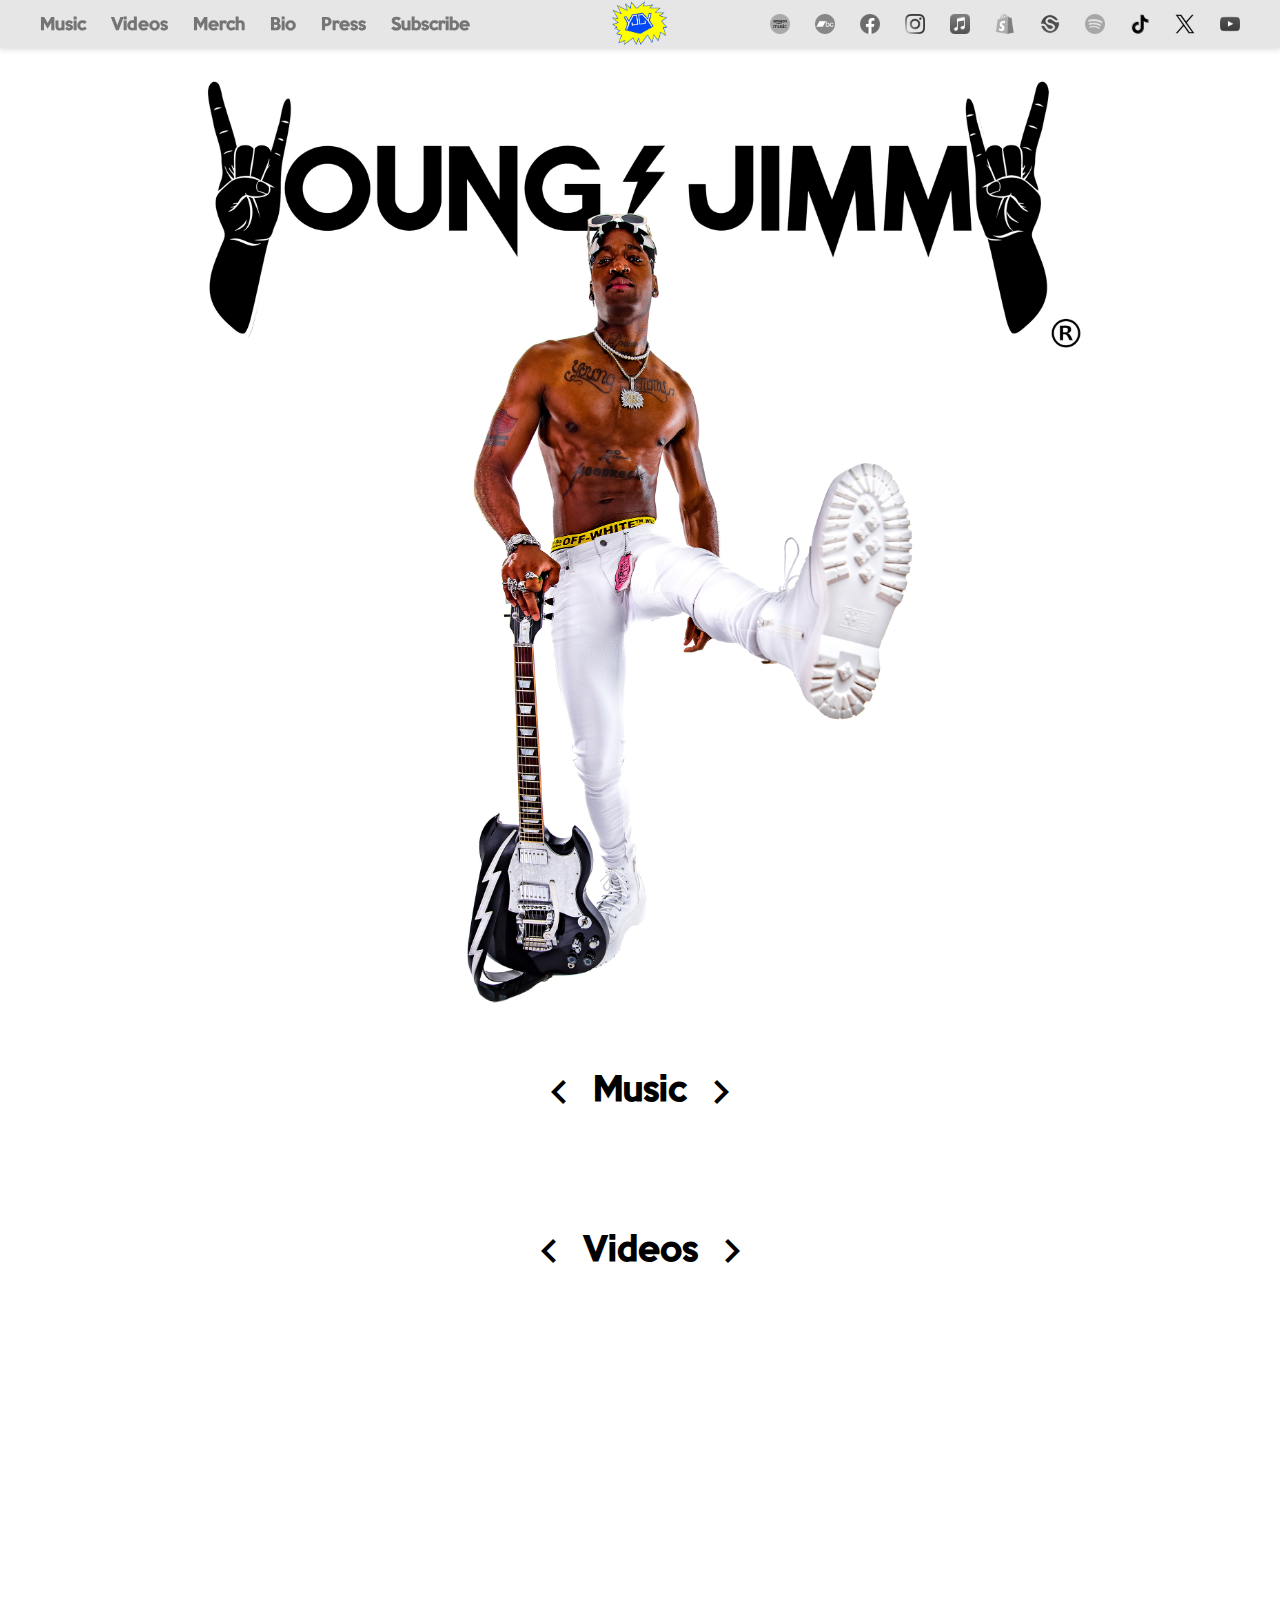
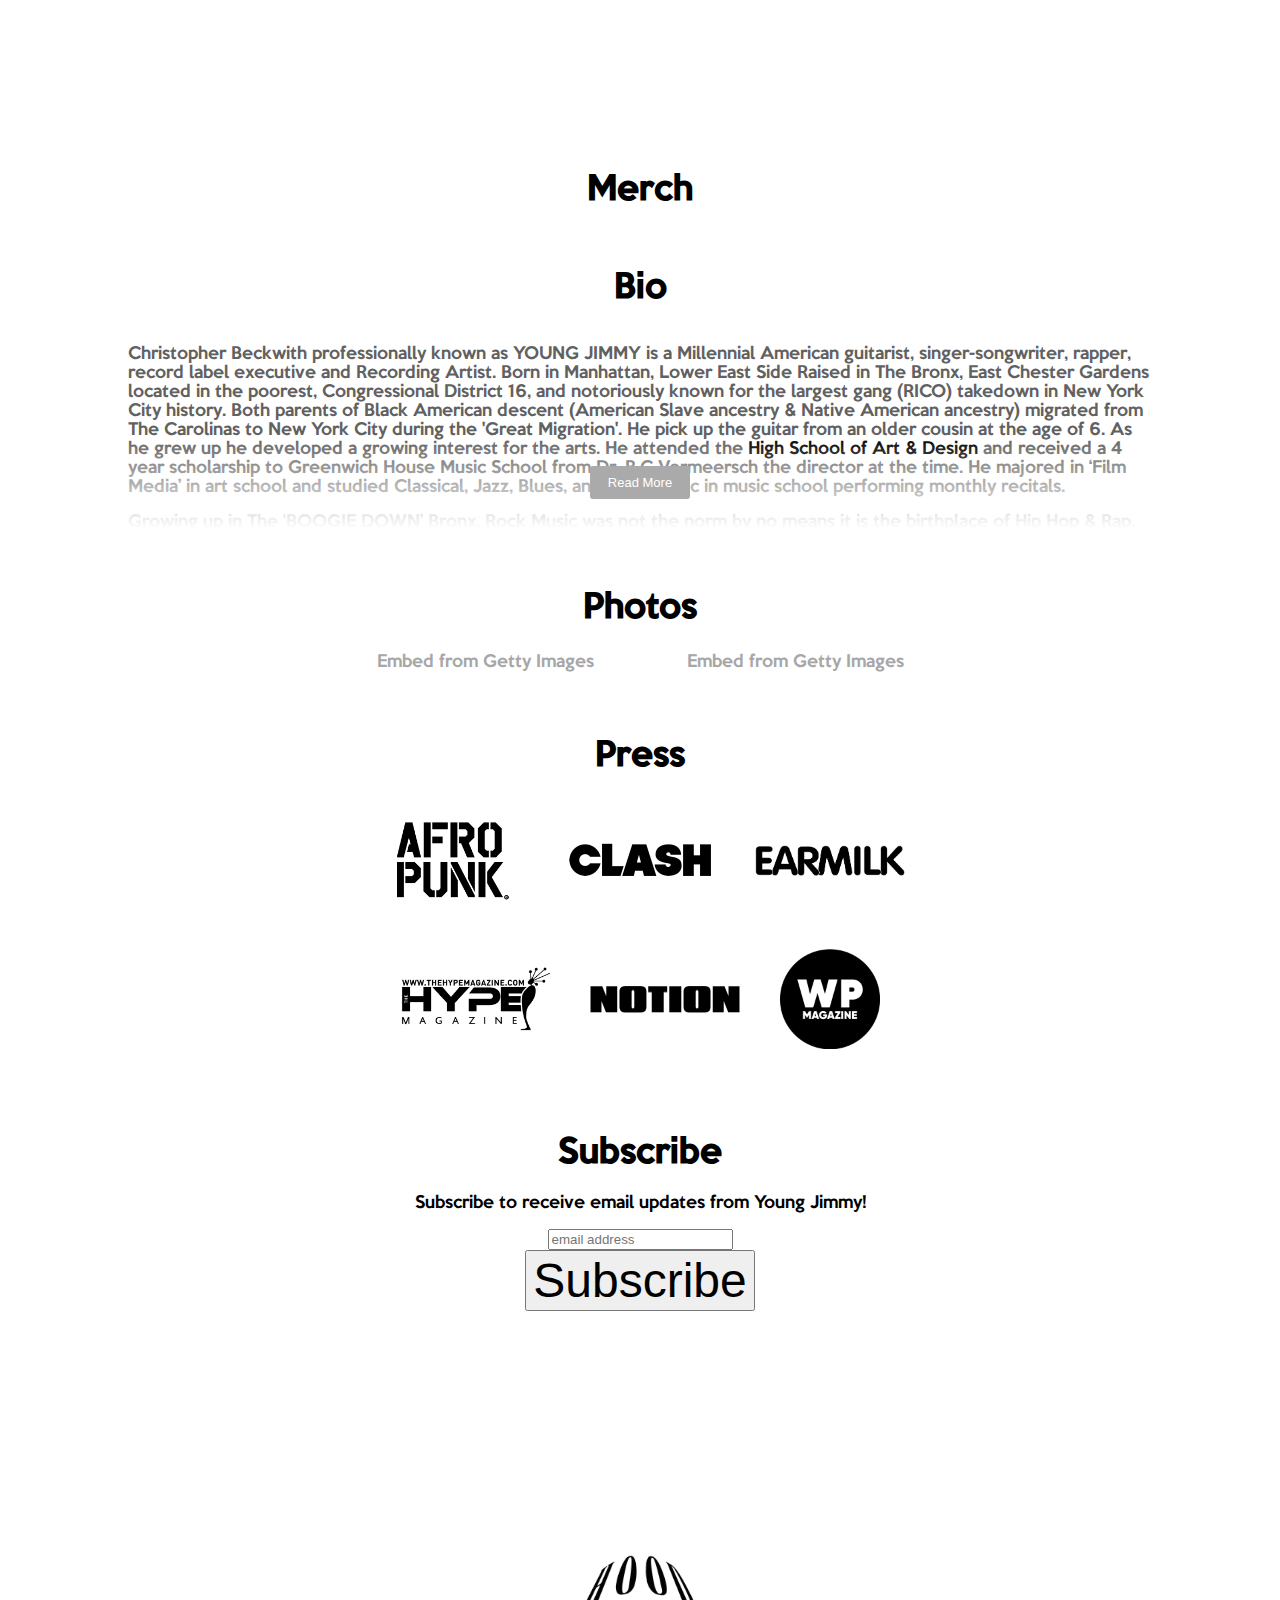
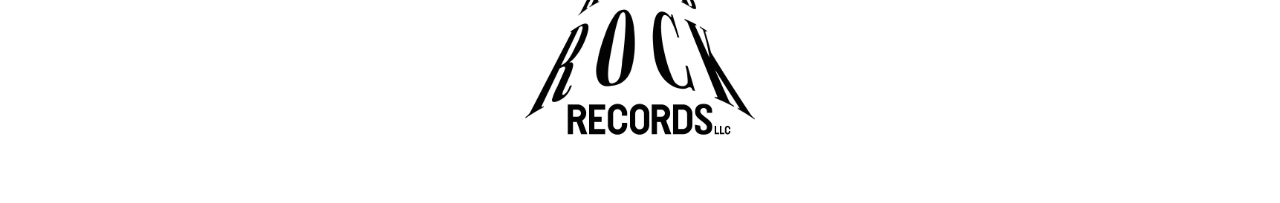
<file: index.html>
<!DOCTYPE html>
<html lang="en-US">

<head>
  <meta charset="utf-8" />
  <meta name="viewport" content="width=device-width, initial-scale=1.0" />
  <title>YOUNG JIMMY</title>
  <meta itemprop="inLanguage" content="en" />
  <link rel="icon" type="image/png" href="images/favicon_32x32.png" />
  <link href="https://fonts.googleapis.com/icon?family=Material+Icons" rel="stylesheet" />
  <meta name="description"
    content="YOUNG JIMMY is a Contemporary ‘HOOD ROCK’ Recording Artist based in New York City. Debut Studio Album Rockett 88 (Deluxe) will be available on all streaming platforms 05.12.2023." />
  <meta name="twitter:card"
    value="YOUNG JIMMY is a Contemporary ‘HOOD ROCK’ Recording Artist based in New York City. Debut Studio Album Rockett 88 (Deluxe) will be available on all streaming platforms 05.12.2023." />
  <meta name="twitter:description"
    value="YOUNG JIMMY is a Contemporary ‘HOOD ROCK’ Recording Artist based in New York City. Debut Studio Album Rockett 88 (Deluxe) will be available on all streaming platforms 05.12.2023." />
  <meta name="twitter:site" value="@youngjimster" />
  <meta name="twitter:creator" value="@youngjimster" />
  <meta name="twitter:image" content="https://youngjimmy.com/images/young_jimmy_120x120.png" />
  <meta property="og:title" content="youngjimmy.com" />
  <meta property="og:site_name" content="Young Jimmy" />
  <meta property="og:type" content="article" />
  <meta property="og:url" content="https://youngjimmy.com/" />
  <meta property="og:image" content="https://youngjimmy.com/images/young_jimmy_og.png" />
  <meta property="og:description"
    content="YOUNG JIMMY is a Contemporary ‘HOOD ROCK’ Recording Artist based in New York City. Debut Studio Album Rockett 88 (Deluxe) will be available on all streaming platforms 05.12.2023." />
  <meta property="og:locale" content="en_US" />
  <meta name="google-site-verification" content="HjEzail2LNsSfUYg7TUYqVyzk3pWM09-7rATLnYbzZo" />
  <meta property="fb:admins" content="706807023" />
  <link href="https://fonts.googleapis.com/css?family=Lato:300,400,700|Open+Sans:300,400,700" rel="stylesheet"
    type="text/css" />
  <link rel="stylesheet" type="text/css" href="style.css?version=20230324" />
  <link href="//cdn-images.mailchimp.com/embedcode/horizontal-slim-10_7.css" rel="stylesheet" type="text/css">

  <!-- Pop-up form  -->
  <script id="mcjs">!function (c, h, i, m, p) { m = c.createElement(h), p = c.getElementsByTagName(h)[0], m.async = 1, m.src = i, p.parentNode.insertBefore(m, p) }(document, "script", "https://chimpstatic.com/mcjs-connected/js/users/1ad75f3869a9601822ab119d3/7a19ba1c464bbd4cf29fa3ccc.js");
  </script>

  <!-- Google tag (gtag.js) -->
  <script async src="https://www.googletagmanager.com/gtag/js?id=G-6TBV65BYES"></script>
  <script>
    window.dataLayer = window.dataLayer || [];
    function gtag() { dataLayer.push(arguments); }
    gtag('js', new Date());
    gtag('config', 'G-6TBV65BYES');
  </script>
</head>

<body class="bg_black">
  <div id="nav">
    <a href="/"><img id="young_jimmy_logo" src="images/logo_yjjy_3.png" /></a>
  </div>
  <div id="social_links">
    <a href="https://www.amazon.com/music/player/artists/B00A9DGDUE/young-jimmy"><img class="social_link"
        src="images/logo_amazon_music.png" alt="amazon music" title="Amazon Music" /></a>
    <a href="https://youngjimmy.bandcamp.com/"><img class="social_link" src="images/logo_bandcamp.png" alt="bandcamp"
        title="Bandcamp" /></a>
    <a href="https://www.facebook.com/YoungJimmy.band"><img class="social_link" src="images/logo_facebook.png"
        alt="facebook" title="Facebook" /></a>
    <a href="https://instagram.com/youngjimster"><img class="social_link" src="images/logo_instagram.png"
        alt="instagram" title="Instagram" /></a>
    <a href="https://music.apple.com/us/artist/young-jimmy/579723816"><img class="social_link"
        src="images/logo_itunes.png" alt="Apple Music" title="Apple Music" /></a>
    <a href="https://hood-rock-records.myshopify.com/"><img class=" social_link" src="images/logo_shopify.png"
        alt="Shopify" title="Shopify" /></a>
    <a href="https://www.songkick.com/artists/3082506-young-jimmy/gigography"><img class="social_link"
        src="images/logo_songkick.png" alt="songkick" title="Songkick" /></a>
    <a href="https://artists.spotify.com/c/artist/4OkaIOFd0Jel60XKiZaSiz/profile/overview"><img class=" social_link"
        src="images/logo_spotify.png" alt="Spotify" title="Spotify" /></a>
    <a href="https://www.tiktok.com/@hoodrockrecords"><img class="social_link" src="images/logo_tiktok.png" alt="tiktok"
        title="TikTok" /></a>
    <a href="https://twitter.com/youngjimster"><img class="social_link" src="images/logo_x.png" alt="x" title="X" /></a>
    <a href="https://www.youtube.com/channel/UCCxw7b-bE1p9Xfp2v2jRp7Q"><img class="social_link"
        src="images/logo_youtube.png" alt="youtube" title="YouTube" /></a>
  </div>

  <div id="menu">
    <ul>
      <li class="link link_music">Music</li>
      <li class="link link_videos">Videos</li>
      <li class="link link_merch">Merch</li>
      <li class="link link_bio">Bio</li>
      <li class="link link_press">Press</li>
      <li class="link link_subscribe">Subscribe</li>
    </ul>
  </div>

  <div id="menu_pulldown"><i class="material-icons">menu</i></div>
  <div id="menu_panel">
    <div class="menu_item link link_music">
      <span class="material-icons">library_music</span>
      <span class="title">music</span>
    </div>
    <div class="menu_item link link_videos">
      <span class="material-icons">local_movies</span>
      <span class="title">videos</span>
    </div>
    <div class="menu_item link link_merch">
      <i class="material-icons">shopping_cart</i></a>
      <span class="title">merch</span>
    </div>
    <div class="menu_item link link_bio">
      <span class="material-icons">perm_identity</span>
      <span class="title">bio</span>
    </div>
    <div class="menu_item link link_press">
      <span class="material-icons">newspaper</span>
      <span class="title">press</span>
    </div>
    <div class="menu_item link link_subscribe">
      <i class="material-icons">email</i></a>
      <span class="title">subscribe</span>
    </div>
    <div class="menu_item" style="text-align: center">
      <a href="https://www.amazon.com/music/player/artists/B00A9DGDUE/young-jimmy"><img class="social_link"
          src="images/logo_amazon_music.png" alt="amazon music" title="Amazon Music" /></a>
      <a href="https://youngjimmy.bandcamp.com/"><img class="social_link" src="images/logo_bandcamp.png" alt="bandcamp"
          title="Bandcamp" /></a>
      <a href="https://www.facebook.com/YoungJimmy.band"><img class="social_link" src="images/logo_facebook.png"
          alt="facebook" title="Facebook" /></a>
    </div>
    <div class="menu_item" style="text-align: center">
      <a href="https://instagram.com/youngjimster/"><img class="social_link" src="images/logo_instagram.png"
          alt="instagram" title="Instagram" /></a>
      <a href="https://music.apple.com/us/artist/young-jimmy/579723816"><img class="social_link"
          src="images/logo_itunes.png" alt="Apple Music" title="Apple Music" /></a>
      <a href="https://hood-rock-records.myshopify.com/"><img class=" social_link" src="images/logo_shopify.png"
          alt="Shopify" title="Shopify" /></a>
    </div>
    <div class="menu_item" style="text-align: center">
      <a href="https://www.songkick.com/artists/3082506-young-jimmy/gigography"><img class="social_link"
          src="images/logo_songkick.png" alt="songkick" title="Songkick" /></a>
      <a href="https://artists.spotify.com/c/artist/4OkaIOFd0Jel60XKiZaSiz/profile/overview"><img class=" social_link"
          src="images/logo_spotify.png" alt="Spotify" title="Spotify" /></a>
      <a href="https://www.tiktok.com/@hoodrockrecords"><img class="social_link" src="images/logo_tiktok.png"
          alt="tiktok" title="TikTok" /></a>
    </div>
    <div class="menu_item" style="text-align: center">
      <a href="https://twitter.com/youngjimster"><img class="social_link" src="images/logo_x.png" alt="twitter"
          title="X" /></a>
      <a href="https://www.youtube.com/channel/UCCxw7b-bE1p9Xfp2v2jRp7Q"><img class="social_link"
          src="images/logo_youtube.png" alt="youtube" title="YouTube" /></a>
    </div>
  </div>

  <div class="row" style="margin-top: 80px;">
    <a href='https://music.apple.com/us/artist/young-jimmy/579723816'><img id="main_img" class='big_img'
        src='images/yj_main_9.jpg' /></a>
  </div>

  <h1 id="music"><span id="button_album_previous" class="button material-icons">navigate_before</span> Music <span
      id="button_album_next" class="button material-icons">navigate_next</span></h1>
  <div class="row" style="flex-wrap: wrap">
    <div class="box" id="album"></div>
  </div>

  <h1 id="videos"><span id="button_video_previous" class="button material-icons">navigate_before</span> Videos <span
      id="button_video_next" class="button material-icons">navigate_next</span></h1>
  <div class="row">
    <iframe id="video" class='youtube_iframe video_main' src='https://www.youtube.com/embed/tcNazqG77xA' frameborder='0'
      webkitallowfullscreen mozallowfullscreen allowfullscreen></iframe>
  </div>

  <h1 id="merch"><a href="https://hood-rock-records.myshopify.com/">Merch</a></h1>
  <div id="div_merch">
    <div id='collection-component-1676138676332'></div>
  </div>

  <h1 id="bio">Bio</h1>
  <div id="div_bio">
    <p>
      Christopher Beckwith professionally known as YOUNG JIMMY is a Millennial American guitarist, singer-songwriter,
      rapper, record label executive and Recording Artist.
      Born in Manhattan, Lower East Side Raised in The Bronx, East Chester Gardens located in the poorest, Congressional
      District 16, and notoriously known for the largest gang (RICO) takedown in New York City history.
      Both parents of Black American descent (American Slave ancestry & Native American ancestry) migrated from The
      Carolinas to New York City during the 'Great Migration'.
      He pick up the guitar from an older cousin at the age of 6.
      As he grew up he developed a growing interest for the arts.
      He attended the <a href="https://public.fotki.com/tads39/yearbooks/2006-ad-yearbook/2006-yearbook-011.html">High
        School of Art &amp; Design</a> and received a 4 year scholarship to Greenwich House Music School from Dr. B.C
      Vermeersch the director at the time.
      He majored in ‘Film Media’ in art school and studied Classical, Jazz, Blues, and Rock music in music school
      performing monthly recitals.
    </p>

    <p>
      Growing up in The ‘BOOGIE DOWN’ Bronx, Rock Music was not the norm by no means it is the birthplace of Hip Hop &
      Rap.
      YOUNG JIMMY was the juxtaposition to an environment dominated by Hip Hop, gangs, guns, violence, and Building
      fires.
      Raised by a single mother in public housing with three siblings, his stepfather was Hip Hop Legend, and Rock &amp;
      Roll Hall of Famer Grand Master Mele Mel who helped nurture his musical ambitions.
      Introduced Young Jimmy to the music industry and he accompanied Mele Mel on a few sold-out shows as a backing
      guitarist.
      Young Jimmy describes his style of music as HOOD ROCK, Rock Music from the Hood (alternative Rock sub-genre) it is
      described by him as “The opposite of Suburban Rock”.
    </p>
    <p>
      YOUNG JIMMY has shared the stage and recorded with (as a backing guitarist and solo artist) Kendrick Lamar,
      Freddie Gibbs, Big Krit, Saul Williams, Talib Kweli & Michelle Williams, Grand Master Mele Mel, Kam Franklin,
      Kendra Foster, Smoke Dza, Res, Ces Cru, Tanya Morgan, Lil Debbie, The Antidote, Ms. Boogie, Caviliar, Doodlebug of
      Digable Planets, Sankofa, Tamar Kali, Game Rebellion, and many others.
    </p>
    <p>
      The Afro-Punk documentary by filmmaker James Spooner best describes the 'Black Rocker' experience.
      Black people created rock music in the early 1950s.
      For the last 50 years, the genre has been dominated and appropriated by white people mainly, white men.
      Here are excerpts from Jack Hamilton's book <a
        href="https://www.amazon.com/Just-around-Midnight-Racial-Imagination/dp/0674416597">'Just Around Midnight'</a>,
      which speaks to the plight of the 'Black
      Rocker.'
    </p>
    <div class="quote">
      "Being a white man had become preconditioned for making "real" rock music. No black-derived musical form in
      American history has more assiduously moved to erase and blockade participation than rock music. Which brings us
      to the third, and by far most common, way that the "whitening" of rock and roll music has been discussed, Simply
      not at all."
    </div>
    <p>
      YOUNG JIMMY's Debut Studio Album 'Rockett 88' is OUT NOW! on all streaming platforms. His Anticipated 'Rockett 88
      (Deluxe)' Album is available now via HOOD ROCK RECORDS (RIAA). Vinyl Records Coming Soon includes a “HEAVY. (Feat.
      Kim Franklin) Extended Version (bonus track). Listeners can dive into his 'raw' unfiltered "HOOD ROCK" fusion
      sound. His perspective will force listeners to confront the stark reality of these unprecedented times in American
      History and Music.
    </p>
    <div id="read_more">
      <div id="button_read_more">Read More</div>
    </div>
  </div>

  <h1 id="photos">Photos</h1>
  <div class="photos">
    <div class="photo">
      <a id='-Jx9TK8mQiViWEoaPJJ09g' class='gie-single' href='http://www.gettyimages.com/detail/973030364'
        target='_blank'
        style='color:#a7a7a7;text-decoration:none;font-weight:normal !important;border:none;display:inline-block;'>Embed
        from Getty Images</a>
      <script>window.gie = window.gie || function (c) { (gie.q = gie.q || []).push(c) }; gie(function () { gie.widgets.load({ id: '-Jx9TK8mQiViWEoaPJJ09g', sig: 'pDVubQ2Rs4XKtHxpIQJaYa7ll6fsaW2xQjfpCQJSJig=', w: '594px', h: '396px', items: '973030364', caption: true, tld: 'com', is360: false }) });</script>
    </div>
    <div class="photo">
      <a id='CGFseB68Q65KDMLmRbreUA' class='gie-single' href='http://www.gettyimages.com/detail/973030416'
        target='_blank'
        style='color:#a7a7a7;text-decoration:none;font-weight:normal !important;border:none;display:inline-block;'>Embed
        from Getty Images</a>
      <script>window.gie = window.gie || function (c) { (gie.q = gie.q || []).push(c) }; gie(function () { gie.widgets.load({ id: 'CGFseB68Q65KDMLmRbreUA', sig: 'lsRBt-Ftftbmq71EFqFEjh7cgLJ5l4LNUrfGZ-l-2DA=', w: '594px', h: '394px', items: '973030416', caption: true, tld: 'com', is360: false }) });</script>
    </div>
    <script src='//embed-cdn.gettyimages.com/widgets.js' charset='utf-8' async></script>
  </div>
  <h1 id="press">Press</h1>
  <div id="div_press" class="press_logos">
    <div class="press_logo">
      <a href="https://afropunk.com/2014/10/new-music-unreleased-sankofa-album-to-my-chagrin-featuring-young-jimmy/"><img
          src="images/logo_afropunk.png" alt="AFROPUNK" title="AFROPUNK" /></a>
    </div>
    <div class="press_logo">
      <a href="https://www.clashmusic.com/news/young-jimmy-bites-back-with-deluxe-single-pull-up-to-the-party/"><img
          src="images/logo_clash.png" alt="Clash Music" title="Clash" /></a>
    </div>
    <div class="press_logo">
      <a href="https://earmilk.com/2023/03/25/young-jimmy-drops-playful-yet-vulnerable-track-sweet-maria/"><img
          src="images/logo_earmilk.png" alt="EARMILK" title="EARMILK" /></a>
    </div>
    <div class="press_logo">
      <a href="https://www.thehypemagazine.com/2021/05/a-review-of-young-jimmys-debut-album-rockett-88/"><img
          src="images/logo_hype.png" alt="Hype" title="The Hype Magazine" /></a>
    </div>
    <div class="press_logo">
      <a href="https://notion.online/come-as-you-are-by-young-jimmy/"><img src="images/logo_notion.png" alt="Notion"
          title="Notion" /></a>
    </div>
    <div class="press_logo">
      <a href="https://www.wordplaymagazine.com/blog-1/2023/1/7/young-jimmy-pull-up-to-the-party-single"><img
          src="images/logo_wordplay.png" alt="Wordplay" title="Wordplay Magazine" /></a>
    </div>
  </div>



  <h1 id="subscribe">Subscribe</h1>
  <div id="div_subscribe">
    <p>Subscribe to receive email updates from Young Jimmy!</p>
    <div id="mc_embed_signup">
      <form action="https://youngjimmy.us2.list-manage.com/subscribe/post?u=1ad75f3869a9601822ab119d3&amp;id=3d5a6fdf79"
        method="post" id="mc-embedded-subscribe-form" name="mc-embedded-subscribe-form" class="validate" target="_blank"
        novalidate>
        <div id="mc_embed_signup_scroll">
          <input type="email" value="" name="EMAIL" class="email" id="mce-EMAIL" placeholder="email address" required>
          <!-- real people should not fill this in and expect good things - do not remove this or risk form bot signups-->
          <div style="position: absolute; left: -5000px;" aria-hidden="true"><input type="text"
              name="b_1ad75f3869a9601822ab119d3_3d5a6fdf79" tabindex="-1" value=""></div>
          <div class="clear"><input type="submit" value="Subscribe" name="subscribe" id="mc-embedded-subscribe"
              class="button"></div>
        </div>
      </form>
    </div>
  </div>

  <div id="footer">
    <iframe style="border-radius:12px"
      src="https://open.spotify.com/embed/album/6QdzEB6uzxmmjzBAdwLDTW?utm_source=generator" width="100%" height="152"
      frameBorder="0" allowfullscreen=""
      allow="autoplay; clipboard-write; encrypted-media; fullscreen; picture-in-picture" loading="lazy"></iframe>
    <br /><br />
    <!-- 
    <div id="twitter">
      <a class="twitter-timeline" data-height="400" data-theme="dark"
        href="https://twitter.com/youngjimster?ref_src=twsrc%5Etfw">Tweets
        by youngjimster</a>
      <script async src="https://platform.twitter.com/widgets.js" charset="utf-8"></script>
    </div>
    <br /><br />
  -->
    <a href="https://www.hoodrockrecord.com/"><img id="logo_hood_rock" src="images/logo_hood_rock_records_black.png"
        alt="Hood Rock Records" /></a>
  </div>
  <span id="siteseal" style="display: none;">
    <script async type="text/javascript"
      src="https://seal.godaddy.com/getSeal?sealID=hB9W0fszz0CmpZJF55AS5Anxc76TPk3C9YRWGjASPSMhpl6saISwslo39qxG">
      </script>
  </span>
  <script src="https://code.jquery.com/jquery-3.7.1.min.js"
    integrity="sha256-/JqT3SQfawRcv/BIHPThkBvs0OEvtFFmqPF/lYI/Cxo=" crossorigin="anonymous"></script>
  <script src="code.js?version=20240801"></script>
  <script src="shopify.js?version=20210302"></script>

  <link rel="preload" href="images/album_cover_rockett_88_new.jpg" as="image" />
  <link rel="preload" href="images/album_cover_rockett_88.jpg" as="image" />
  <link rel="preload" href="images/album_cover_beast_mode.jpg" as="image" />
  <link rel="preload" href="images/album_cover_yy.jpg" as="image" />
  <link rel="preload" href="images/album_cover_pull_up_to_the_party.jpg" as="image" />
  <link rel="preload" href="images/album_cover_sweet_maria.jpg" as="image" />
  <link rel="preload" href="images/album_cover_come_as_you_are.jpg" as="image" />
</body>

</html>
</file>
<file: style.css>
@font-face {
  font-family: "Ave Fedan";
  src: url(fonts/ave_fedan.ttf) format("truetype");
}

@font-face {
  font-family: "Fontello";
  src: url(fonts/fontello.ttf) format("truetype");
}

@font-face {
  font-family: "KeepCalm";
  src: url(fonts/keep_calm.ttf) format("truetype");
}

html,
body {
  padding: 0;
  margin: 0;
  font-family: "KeepCalm", Geneva, Verdana, sans-serif;
  background: #ffffff;
  color: #000000;
}

a {
  text-decoration: none;
  color: #000000;
}

#nav {
  position: fixed;
  top: 0;
  left: 0;
  height: 48px;
  width: 100%;
  z-index: 100;
  box-shadow: 0 2px 5px rgba(220, 220, 220, 0.9);
  background: rgba(220, 220, 220, 0.7);
}

#nav #young_jimmy_logo {
  display: block;
  margin: 0 auto;
  height: 48px;
  z-index: 105;
}

#menu,
#menu_pulldown {
  position: fixed;
  left: 0px;
  top: 0px;
  z-index: 101;
  display: block;
  text-align: center;
  font-weight: 600;
  color: #757575;
}

#menu_panel {
  position: fixed;
  z-index: 102;
  width: 200px;
  top: 48px;
  left: 0;
  box-shadow: 0 2px 5px rgba(0, 0, 0, 0.26);
  display: none;
  background: #EEEEEE;
}

.menu_item {
  font-size: 22px;
  line-height: 22px;
  padding: 12px;
  vertical-align: middle;
  font-family: "KeepCalm", "Ave Fedan", Edition, "Lucida Grande",
    "Lucida Sans Unicode", "Lucida Sans", Geneva, Verdana, sans-serif;
  border: 1px solid #E0E0E0;
}

.menu_item:hover {
  color: #0047f7;
  background: #f4f4f4;
}

.menu_item .material-icons {
  margin-right: 14px;
  display: inline-block;
  vertical-align: middle;
}

#menu li {
  display: inline-block;
  margin-right: 20px;
  font-family: "KeepCalm", "Ave Fedan", Edition, "Lucida Grande",
    "Lucida Sans Unicode", "Lucida Sans", Geneva, Verdana, sans-serif;
}

.button:hover,
#menu_pulldown:hover,
a:hover {
  color: #0047f7;
}

#menu_pulldown {
  margin-left: 10px;
  margin-top: 10px;
  cursor: pointer;
}

#menu_pulldown i,
#controls .button i {
  font-size: 28px;
}

#footer {
  margin: 40px auto;
  font-family: arial;
  font-size: 12px;
  text-align: center;
  color: #e0e0e0;
}

#footer img {
  width: 240px;
}

#social_links {
  position: fixed;
  right: 20px;
  top: 10px;
  z-index: 101;
  display: block;
  text-align: center;
}

.social_link {
  display: inline-block;
  width: 20px;
  margin-right: 20px;
  margin-top: 4px;
  vertical-align: middle;
  filter: grayscale(100%);
}

.social_link:hover {
  filter: none;
}

.link,
.button {
  cursor: pointer;
}

.button {
  font-size: 48px;
  line-height: 24px;
  vertical-align: middle;
}

.row {
  display: flex;
  flex-direction: row;
  flex-wrap: nowrap;
  justify-content: space-evenly;
  align-items: center;
  align-content: flex-start;
  text-align: center;
}

h1 {
  margin-top: 60px;
  text-align: center;
}

.box_side {
  flex-grow: 1;
}

.box_side .material-icons {
  font-size: 48px;
}

.box_main {
  flex-grow: 8;
}

.box {
  display: inline-block;
  vertical-align: middle;
  margin: 20px;
  font-size: 24px;
}

.youtube_iframe {
  width: 100%;
  max-width: 1000px;
  height: 420px;
}

.album_cover {
  width: 100%;
  max-width: 600px;
  min-height: 350px;
}

#div_subscribe {
  text-align: center;
  margin: 0 auto;
  max-width: 80%;
}

.album_title {
  position: relative;
  font-weight: 200;
  font-family: "KeepCalm", "Ave Fedan", Edition, "Lucida Grande",
    "Lucida Sans Unicode", "Lucida Sans", Geneva, Verdana, sans-serif;
  font-size: 16px;
  text-align: center;
  vertical-align: middle;
}

#div_bio {
  position: relative;
  width: 80%;
  max-width: 1200px;
  margin: 0 auto;
  color: #616161;
  max-height: 200px;
  overflow-y: hidden;
}

#div_bio #read_more {
  position: absolute;
  bottom: 0;
  left: 0;
  width: 100%;
  text-align: center;
  margin: 0;
  padding: 30px 0;
  background-image: linear-gradient(to bottom, transparent, #ffffff);
  cursor: pointer;
}

#button_read_more {
  display: inline-block;
  background: #aaaaaa;
  color: #ffffff;
  padding: 9px 18px;
  margin: 0 auto;
  border-radius: 3px;
  font-weight: 400;
  font-size: 13px;
  font-family: Arial, Helvetica, sans-serif;
  transition: all 0.23s ease-in-out 0s;
}

.quote {
  padding: 20px;
  background: #EEEEEE;
  font-style: italic;
  font-family: Retina, Helvetica Neue, Helvetica, Arial, sans-serif;

}

#button_read_more:hover,
#mc_embed_signup .button:hover {
  color: #0047f7;
  background: #858585;
}

#twitter {
  margin: 40px auto;
  max-width: 640px;
  width: 80%;
  text-align: center;
}


@media all and (max-width: 1279px) {

  #menu,
  #social_links {
    display: none;
  }

  #menu_pulldown {
    display: block;
  }
}

@media all and (max-width: 599px) {
  .big_img {
    width: 100%;
  }
}

@media all and (min-width: 600px) and (max-width: 1279px) {
  .big_img {
    width: 85%;
  }
}

@media all and (min-width: 1280px) {

  #menu,
  #social_links {
    display: block;
  }

  #menu_pulldown {
    display: none;
  }

  .big_img {
    width: 70%;
  }
}

#div_press {
  text-align: center;
  margin: 0 auto;
}

#div_press ul {
  list-style-type: none;
}

.press_logos {
  display: flex;
  flex-direction: row;
  flex-wrap: wrap;
  justify-content: center;
  align-items: center;
  align-content: flex-start;
  max-width: 640px;
}

.press_logo {
  margin: 20px;
}

.press_logo img {
  max-height: 100px;
  max-width: 150px;
}

.yearbook_img {
  float: right;
  margin: 10px 10px 0px 10px;
  width: 80px;
}

.photos {
  display: flex;
  flex-direction: row;
  flex-wrap: wrap;
  justify-content: center;
  align-items: flex-start;
  align-content: center;
  margin: 0px auto;
  text-align: center;
}
.photo {
  width: 300px;
  margin: 5px;
}
</file>
